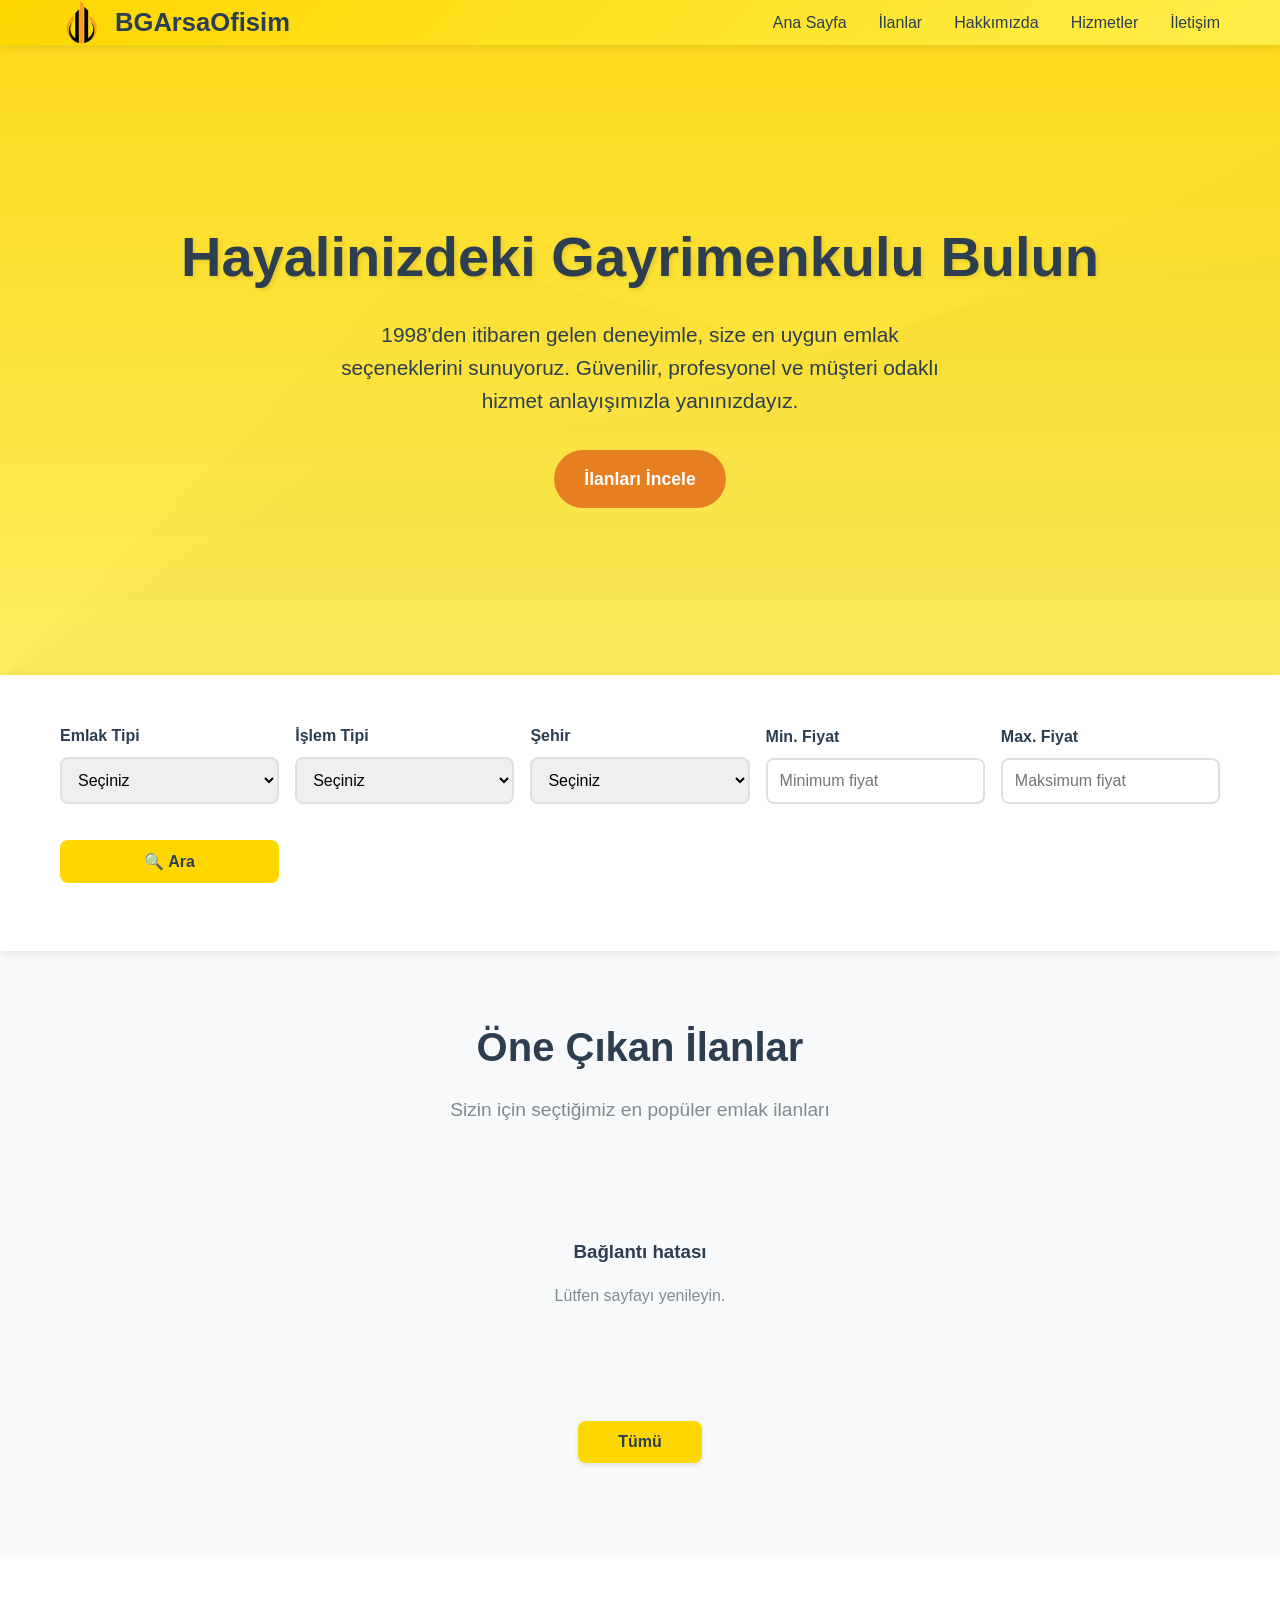
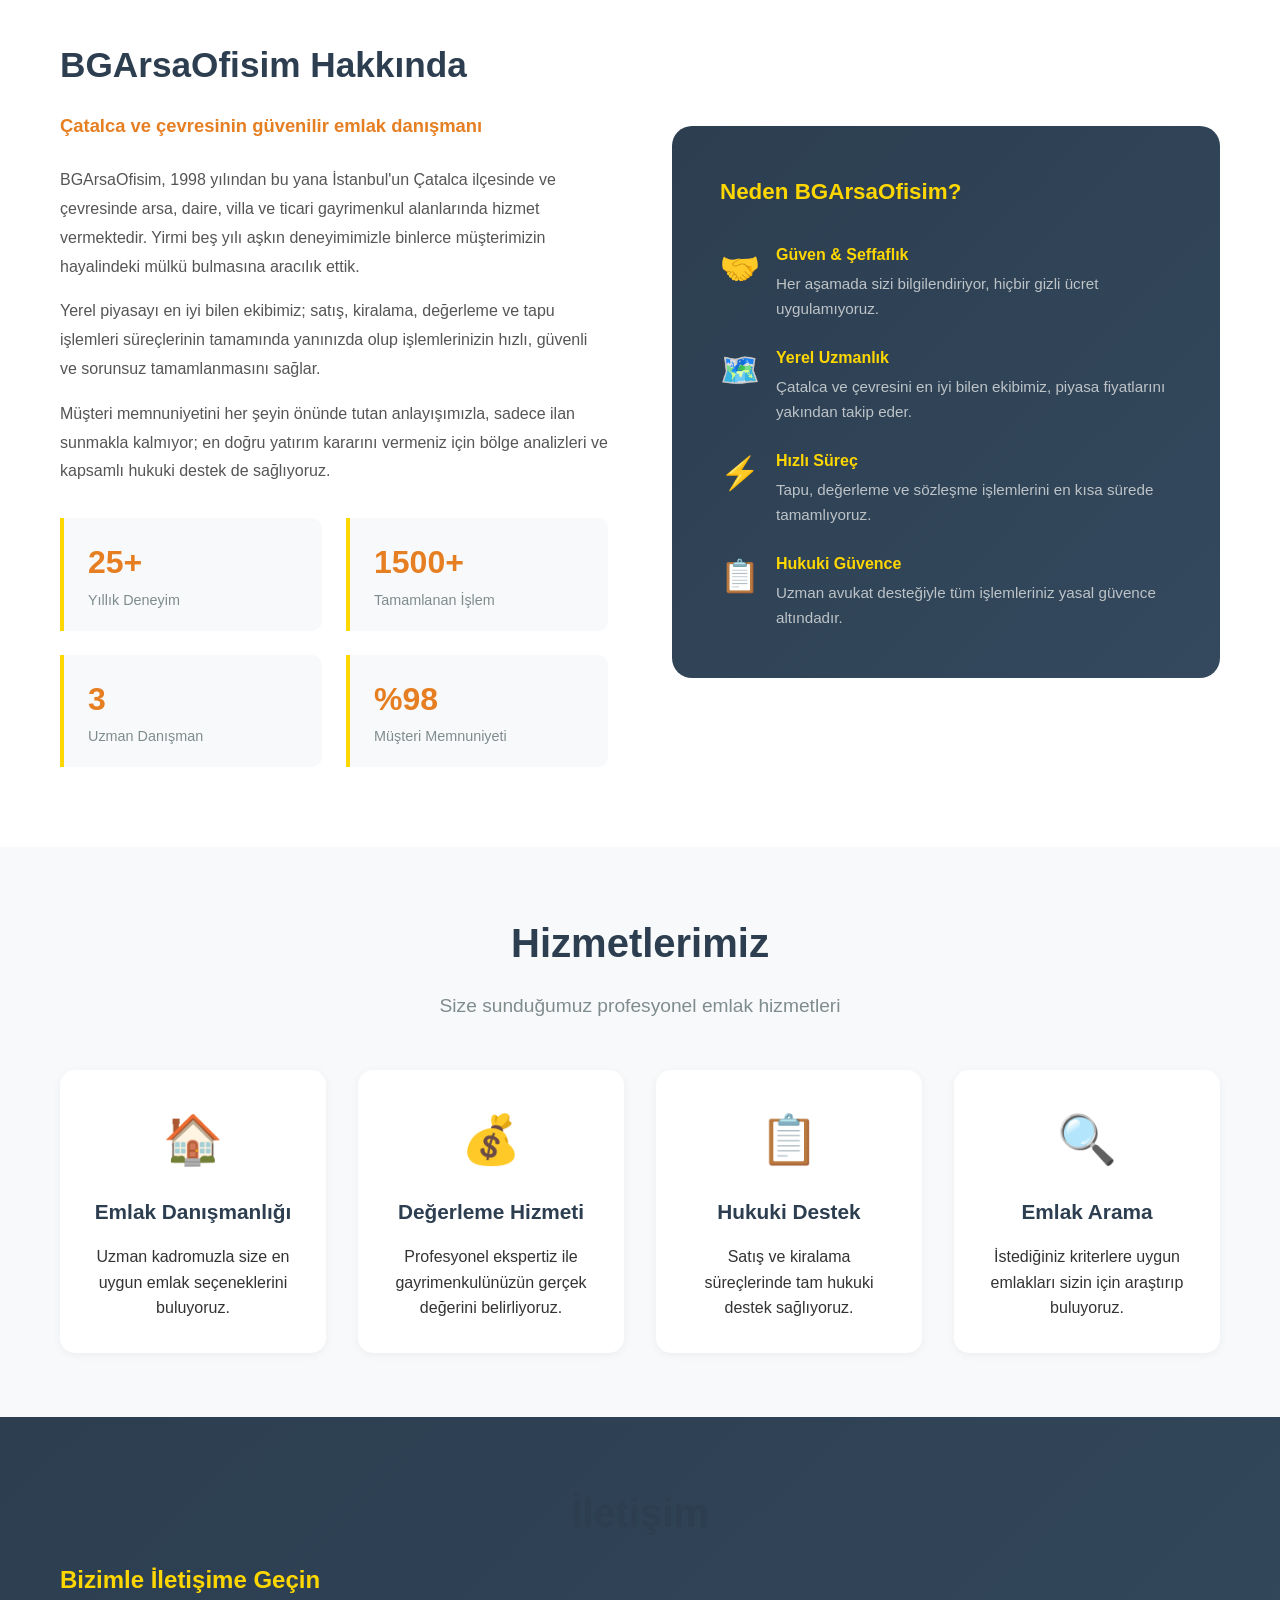
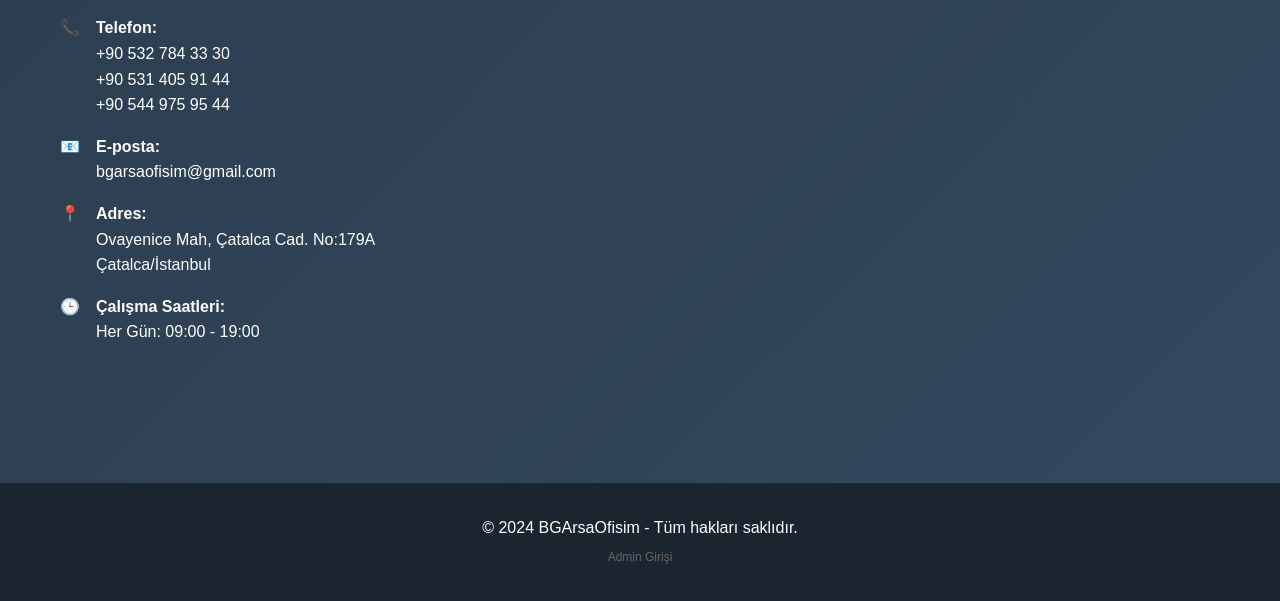
<file: index.html>
<!DOCTYPE html>
<html lang="tr">
<head>
    <meta charset="UTF-8">
    <meta name="viewport" content="width=device-width, initial-scale=1.0">
    <title>BGArsaOfisim - Güvenilir Emlak Danışmanınız</title>
    <link rel="icon" type="image/png" href="[data-uri]" />    <link rel="stylesheet" href="css/admin.css">
    <link rel="stylesheet" href="css/main.css">
</head>
<body>

    <!-- Header -->
    <header>
        <nav class="container">
            <a href="#" class="logo">
                <img src="assets/logo.png" alt="BGArsaOfisim Logo">
                BGArsaOfisim
            </a>
            <ul class="nav-links">
                <li><a href="#ana-sayfa">Ana Sayfa</a></li>
                <li><a href="#ilanlar">İlanlar</a></li>
                <li><a href="#hakkimizda">Hakkımızda</a></li>
                <li><a href="#hizmetler">Hizmetler</a></li>
                <li><a href="#iletisim">İletişim</a></li>
            </ul>
            <div class="mobile-menu">
                <span></span><span></span><span></span>
            </div>
        </nav>
    </header>

    <!-- Hero -->
    <section class="hero" id="ana-sayfa">
        <div class="container">
            <div class="hero-content">
                <h1>Hayalinizdeki Gayrimenkulu Bulun</h1>
                <p>1998'den itibaren gelen deneyimle, size en uygun emlak seçeneklerini sunuyoruz.
                   Güvenilir, profesyonel ve müşteri odaklı hizmet anlayışımızla yanınızdayız.</p>
                <a href="#ilanlar" class="cta-button">İlanları İncele</a>
            </div>
        </div>
    </section>

    <!-- Arama -->
    <section class="search-section">
        <div class="container">
            <div class="search-form">
                <div class="form-group">
                    <label for="emlak-tipi">Emlak Tipi</label>
                    <select id="emlak-tipi">
                        <option value="">Seçiniz</option>
                        <option value="daire">Daire</option>
                        <option value="villa">Villa</option>
                        <option value="arsa">Arsa</option>
                        <option value="is-yeri">İş Yeri</option>
                    </select>
                </div>
                <div class="form-group">
                    <label for="islem-tipi">İşlem Tipi</label>
                    <select id="islem-tipi">
                        <option value="">Seçiniz</option>
                        <option value="satilik">Satılık</option>
                        <option value="kiralik">Kiralık</option>
                    </select>
                </div>
                <div class="form-group">
                    <label for="sehir">Şehir</label>
                    <select id="sehir">
                        <option value="">Seçiniz</option>
                        <option value="istanbul">İstanbul</option>
                        <option value="ankara">Ankara</option>
                        <option value="izmir">İzmir</option>
                        <option value="bursa">Bursa</option>
                    </select>
                </div>
                <div class="form-group">
                    <label for="min-fiyat">Min. Fiyat</label>
                    <input type="number" id="min-fiyat" placeholder="Minimum fiyat">
                </div>
                <div class="form-group">
                    <label for="max-fiyat">Max. Fiyat</label>
                    <input type="number" id="max-fiyat" placeholder="Maksimum fiyat">
                </div>
                <div class="form-group">
                    <button type="button" class="search-button" onclick="searchProperties()">🔍 Ara</button>
                </div>
            </div>
        </div>
    </section>

    <!-- İlanlar -->
    <section class="listings-section" id="ilanlar">
        <div class="container">
            <h2 class="section-title">Öne Çıkan İlanlar</h2>
            <p class="section-subtitle">Sizin için seçtiğimiz en popüler emlak ilanları</p>
            <div class="property-grid" id="featuredPropertiesContainer"></div>
            <div class="show-all-button-container">
                <button id="showAllButton" class="show-all-btn">Tümü</button>
            </div>
            <div class="all-properties" id="allPropertiesSection">
                <div class="property-grid" id="allPropertiesContainer"></div>
            </div>
        </div>
    </section>

    <!-- Hakkımızda -->
    <section class="about-section" id="hakkimizda">
        <div class="container">
            <div class="about-grid">
                <div class="about-text">
                    <h2>BGArsaOfisim Hakkında</h2>
                    <p class="lead">Çatalca ve çevresinin güvenilir emlak danışmanı</p>
                    <p>
                        BGArsaOfisim, 1998 yılından bu yana İstanbul'un Çatalca ilçesinde ve
                        çevresinde arsa, daire, villa ve ticari gayrimenkul alanlarında hizmet
                        vermektedir. Yirmi beş yılı aşkın deneyimimizle binlerce müşterimizin
                        hayalindeki mülkü bulmasına aracılık ettik.
                    </p>
                    <p>
                        Yerel piyasayı en iyi bilen ekibimiz; satış, kiralama, değerleme ve
                        tapu işlemleri süreçlerinin tamamında yanınızda olup işlemlerinizin
                        hızlı, güvenli ve sorunsuz tamamlanmasını sağlar.
                    </p>
                    <p>
                        Müşteri memnuniyetini her şeyin önünde tutan anlayışımızla, sadece
                        ilan sunmakla kalmıyor; en doğru yatırım kararını vermeniz için
                        bölge analizleri ve kapsamlı hukuki destek de sağlıyoruz.
                    </p>
                    <div class="about-stats">
                        <div class="stat-box">
                            <div class="stat-number">25+</div>
                            <div class="stat-label">Yıllık Deneyim</div>
                        </div>
                        <div class="stat-box">
                            <div class="stat-number">1500+</div>
                            <div class="stat-label">Tamamlanan İşlem</div>
                        </div>
                        <div class="stat-box">
                            <div class="stat-number">3</div>
                            <div class="stat-label">Uzman Danışman</div>
                        </div>
                        <div class="stat-box">
                            <div class="stat-number">%98</div>
                            <div class="stat-label">Müşteri Memnuniyeti</div>
                        </div>
                    </div>
                </div>
                <div class="about-visual">
                    <h3>Neden BGArsaOfisim?</h3>
                    <div class="value-item">
                        <div class="value-icon">🤝</div>
                        <div class="value-text">
                            <strong>Güven & Şeffaflık</strong>
                            <p>Her aşamada sizi bilgilendiriyor, hiçbir gizli ücret uygulamıyoruz.</p>
                        </div>
                    </div>
                    <div class="value-item">
                        <div class="value-icon">🗺️</div>
                        <div class="value-text">
                            <strong>Yerel Uzmanlık</strong>
                            <p>Çatalca ve çevresini en iyi bilen ekibimiz, piyasa fiyatlarını yakından takip eder.</p>
                        </div>
                    </div>
                    <div class="value-item">
                        <div class="value-icon">⚡</div>
                        <div class="value-text">
                            <strong>Hızlı Süreç</strong>
                            <p>Tapu, değerleme ve sözleşme işlemlerini en kısa sürede tamamlıyoruz.</p>
                        </div>
                    </div>
                    <div class="value-item">
                        <div class="value-icon">📋</div>
                        <div class="value-text">
                            <strong>Hukuki Güvence</strong>
                            <p>Uzman avukat desteğiyle tüm işlemleriniz yasal güvence altındadır.</p>
                        </div>
                    </div>
                </div>
            </div>
        </div>
    </section>

    <!-- Hizmetler -->
    <section class="services-section" id="hizmetler">
        <div class="container">
            <h2 class="section-title">Hizmetlerimiz</h2>
            <p class="section-subtitle">Size sunduğumuz profesyonel emlak hizmetleri</p>
            <div class="services-grid">
                <div class="service-card">
                    <div class="service-icon">🏠</div>
                    <h3 class="service-title">Emlak Danışmanlığı</h3>
                    <p>Uzman kadromuzla size en uygun emlak seçeneklerini buluyoruz.</p>
                </div>
                <div class="service-card">
                    <div class="service-icon">💰</div>
                    <h3 class="service-title">Değerleme Hizmeti</h3>
                    <p>Profesyonel ekspertiz ile gayrimenkulünüzün gerçek değerini belirliyoruz.</p>
                </div>
                <div class="service-card">
                    <div class="service-icon">📋</div>
                    <h3 class="service-title">Hukuki Destek</h3>
                    <p>Satış ve kiralama süreçlerinde tam hukuki destek sağlıyoruz.</p>
                </div>
                <div class="service-card">
                    <div class="service-icon">🔍</div>
                    <h3 class="service-title">Emlak Arama</h3>
                    <p>İstediğiniz kriterlere uygun emlakları sizin için araştırıp buluyoruz.</p>
                </div>
            </div>
        </div>
    </section>

    <!-- İletişim -->
    <section class="contact-section" id="iletisim">
        <div class="container">
            <h2 class="section-title">İletişim</h2>
            <div class="contact-content">
                <div class="contact-info">
                    <h3>Bizimle İletişime Geçin</h3>
                    <div class="contact-item">
                        <span>📞</span>
                        <div>
                            <strong>Telefon:</strong><br>
                            +90 532 784 33 30<br>
                            +90 531 405 91 44<br>
                            +90 544 975 95 44
                        </div>
                    </div>
                    <div class="contact-item">
                        <span>📧</span>
                        <div>
                            <strong>E-posta:</strong><br>
                            bgarsaofisim@gmail.com
                        </div>
                    </div>
                    <div class="contact-item">
                        <span>📍</span>
                        <div>
                            <strong>Adres:</strong><br>
                            Ovayenice Mah, Çatalca Cad. No:179A<br>
                            Çatalca/İstanbul
                        </div>
                    </div>
                    <div class="contact-item">
                        <span>🕒</span>
                        <div>
                            <strong>Çalışma Saatleri:</strong><br>
                            Her Gün: 09:00 - 19:00
                        </div>
                    </div>
                </div>
                <div class="contact-map">
                    <iframe
                        src="https://www.google.com/maps/embed?pb=!1m18!1m12!1m3!1d96210.43308508895!2d28.267955197265625!3d41.10010909999998!2m3!1f0!2f0!3f0!3m2!1i1024!2i768!4f13.1!3m3!1m2!1s0x14b5430e52c6ba89%3A0xc28b9d8f265799ec!2sBG%20Arsaofisim!5e0!3m2!1str!2str!4v1754336334713!5m2!1str!2str"
                        allowfullscreen="" loading="lazy" referrerpolicy="no-referrer-when-downgrade">
                    </iframe>
                </div>
            </div>
        </div>
    </section>

    <!-- Footer -->
    <footer>
        <div class="container">
            <p>&copy; 2024 BGArsaOfisim - Tüm hakları saklıdır.</p>
            <a href="admin-login.html">Admin Girişi</a>
        </div>
    </footer>

    <!-- Modal -->
    <div id="propertyModal" class="modal">
        <div class="modal-content">
            <span class="close">&times;</span>
            <div id="modal-body"></div>
        </div>
    </div>

    <script src="js/main.js"></script>
</body>
</html>
</file>
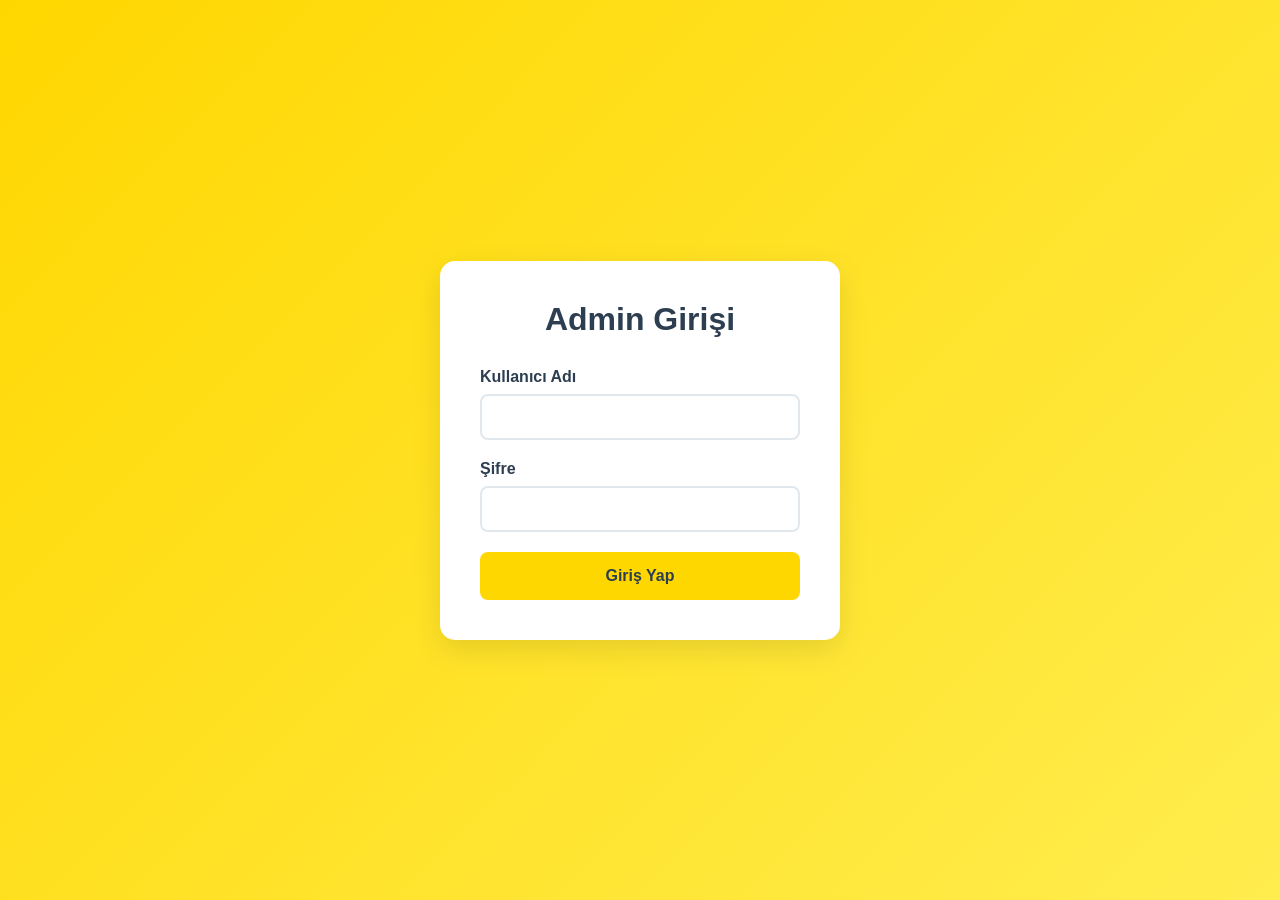
<file: admin-login.html>
<!DOCTYPE html>
<html lang="tr">
<head>
    <meta charset="UTF-8">
    <meta name="viewport" content="width=device-width, initial-scale=1.0">
    <title>BGArsaOfisim - Admin Girişi</title>
    <link rel="icon" type="image/png" href="[data-uri]" />    <link rel="stylesheet" href="css/admin.css">
    <link rel="stylesheet" href="css/auth.css">
</head>
<body>
    <div class="login-container">
        <h1>Admin Girişi</h1>
        <div id="error" class="error-message"></div>
        <form id="loginForm" onsubmit="return validateLogin(event)">
            <div class="form-group">
                <label for="username">Kullanıcı Adı</label>
                <input type="text" id="username" name="username" required autocomplete="username">
            </div>
            <div class="form-group">
                <label for="password">Şifre</label>
                <input type="password" id="password" name="password" required autocomplete="current-password">
            </div>
            <button type="submit" class="login-btn">Giriş Yap</button>
        </form>
    </div>
    <script src="js/auth.js"></script>
</body>
</html>
</file>
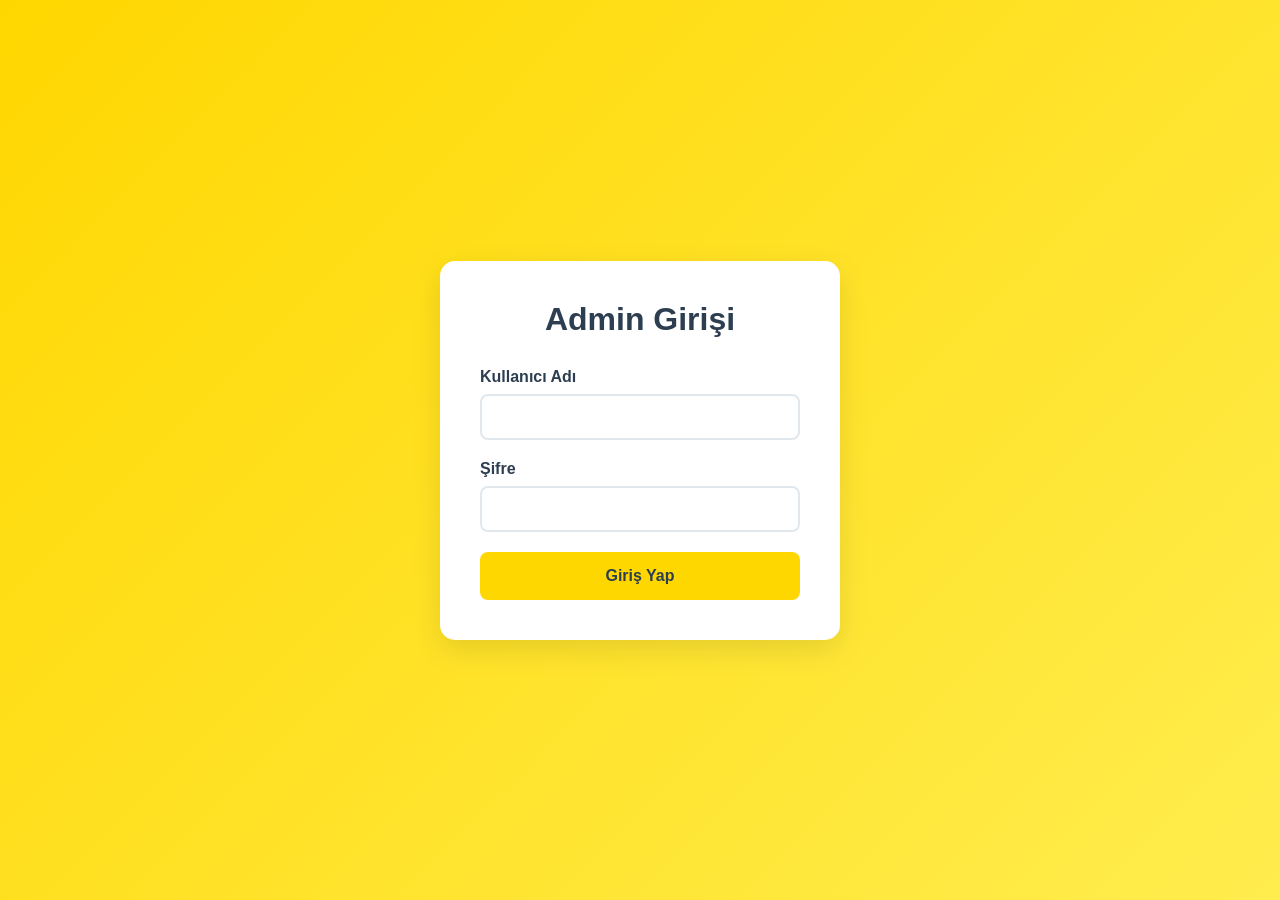
<file: admin-panel.html>
<!DOCTYPE html>
<html lang="tr">
<head>
    <meta charset="UTF-8">
    <meta name="viewport" content="width=device-width, initial-scale=1.0">
    <title>BGArsaOfisim - Admin Paneli</title>
    <link rel="icon" type="image/png" href="[data-uri]" />    <link rel="stylesheet" href="css/admin.css">
    <link rel="stylesheet" href="css/admin.css">
    <script src="https://upload-widget.cloudinary.com/global/all.js"></script>
</head>
<body>
    <div class="admin-container">
        <!-- Sidebar -->
        <div class="sidebar">
            <div class="sidebar-header">
                <h2>Admin Panel</h2>
            </div>
            <ul class="sidebar-menu">
                <li><a href="javascript:void(0)" class="active" onclick="showSection('dashboard')">📊 Dashboard</a></li>
                <li><a href="javascript:void(0)" onclick="showSection('add-property')">➕ Yeni İlan Ekle</a></li>
                <li><a href="javascript:void(0)" onclick="showSection('property-list')">📋 İlanları Düzenle</a></li>
                <li><a href="javascript:void(0)" onclick="logout()">🚪 Çıkış Yap</a></li>
            </ul>
        </div>

        <!-- Ana İçerik -->
        <div class="main-content">
            <!-- Dashboard -->
            <div id="dashboard" class="section">
                <h1 class="page-title">Dashboard</h1>
                <div class="dashboard-stats"></div>
            </div>

            <!-- Yeni İlan -->
            <div id="add-property" class="section" style="display:none;">
                <h1 class="page-title">Yeni İlan Ekle</h1>
                <div class="form-container">
                    <form id="propertyForm" onsubmit="return saveProperty(event)">
                        <div class="form-group">
                            <label>İlan Başlığı</label>
                            <input type="text" name="title" required placeholder="örn. Çatalca Merkez 3+1 Satılık Daire">
                        </div>
                        <div class="form-group">
                            <label>İlan Tipi</label>
                            <select name="type" required>
                                <option value="">Seçiniz</option>
                                <option value="satilik">Satılık</option>
                                <option value="kiralik">Kiralık</option>
                            </select>
                        </div>
                        <div class="form-group">
                            <label>Fiyat (₺)</label>
                            <input type="number" name="price" required placeholder="örn. 2500000">
                        </div>
                        <div class="form-group">
                            <label>Konum</label>
                            <input type="text" name="location" required placeholder="örn. Çatalca, İstanbul">
                        </div>
                        <div class="form-group">
                            <label>Özellikler (her satıra bir özellik)</label>
                            <textarea name="features" rows="5" placeholder="120 m²&#10;3+1&#10;2. Kat&#10;Balkonlu"></textarea>
                        </div>
                        <div class="form-group">
                            <label>Fotoğraflar</label>
                            <input type="file" name="images" multiple accept="image/*" onchange="previewImages(event)">
                            <div id="imagePreview" class="image-preview"></div>
                        </div>
                        <button type="submit" class="submit-btn">İlanı Kaydet</button>
                    </form>
                </div>
            </div>

            <!-- İlan Listesi -->
            <div id="property-list" class="section" style="display:none;">
                <h1 class="page-title">İlanları Düzenle</h1>
                <div id="propertyListContainer" class="property-list"></div>
            </div>
        </div>
    </div>

    <script src="js/admin.js"></script>
</body>
</html>
</file>
<file: css/admin.css>
* {
    margin: 0;
    padding: 0;
    box-sizing: border-box;
}

body {
    font-family: 'Arial', sans-serif;
    background: #f8f9fa;
}

.admin-container {
    display: grid;
    grid-template-columns: 250px 1fr;
    min-height: 100vh;
}

/* ─── Sidebar ─── */
.sidebar {
    background: #2c3e50;
    color: white;
    padding: 20px;
    min-height: 100vh;
    box-shadow: 2px 0 5px rgba(0,0,0,0.1);
}

.sidebar-header {
    padding: 20px 0;
    text-align: center;
    border-bottom: 1px solid rgba(255,255,255,0.1);
    margin-bottom: 20px;
}

.sidebar-header h2 {
    color: #ffd700;
    font-size: 24px;
    margin: 0;
}

.sidebar-menu {
    list-style: none;
    padding: 0;
    margin: 0;
}

.sidebar-menu li { margin-bottom: 10px; }

.sidebar-menu a {
    color: white;
    text-decoration: none;
    display: block;
    padding: 12px 15px;
    border-radius: 8px;
    transition: all 0.3s;
    cursor: pointer;
    font-weight: 500;
}

.sidebar-menu a:hover {
    background: rgba(255,255,255,0.1);
    transform: translateX(5px);
}

.sidebar-menu a.active {
    background: #ffd700;
    color: #2c3e50;
    font-weight: bold;
    box-shadow: 0 2px 5px rgba(0,0,0,0.2);
}

/* ─── Main Content ─── */
.main-content { padding: 30px; }

.page-title {
    margin-bottom: 30px;
    color: #2c3e50;
}

/* ─── Form ─── */
.form-container {
    background: white;
    padding: 30px;
    border-radius: 15px;
    box-shadow: 0 5px 15px rgba(0,0,0,0.1);
    max-width: 800px;
    margin: 0 auto;
}

.form-group { margin-bottom: 20px; }

.form-group label {
    display: block;
    margin-bottom: 8px;
    color: #2c3e50;
    font-weight: bold;
}

.form-group input,
.form-group select,
.form-group textarea {
    width: 100%;
    padding: 12px;
    border: 2px solid #e1e8ed;
    border-radius: 8px;
    font-size: 14px;
    transition: all 0.3s ease;
}

.form-group input:focus,
.form-group select:focus,
.form-group textarea:focus {
    outline: none;
    border-color: #ffd700;
    box-shadow: 0 0 0 3px rgba(255,215,0,0.1);
}

.form-group input[type="file"] {
    padding: 8px;
    border: 2px dashed #e1e8ed;
    background: #f8f9fa;
}

.image-preview {
    display: flex;
    flex-wrap: wrap;
    gap: 10px;
    margin-top: 10px;
    min-height: 150px;
    border: 2px dashed #e1e8ed;
    padding: 10px;
    border-radius: 8px;
    background: #f8f9fa;
}

.image-preview img {
    max-width: 150px;
    max-height: 150px;
    object-fit: cover;
    border-radius: 4px;
    box-shadow: 0 2px 5px rgba(0,0,0,0.1);
    transition: transform 0.3s ease;
}

.image-preview img:hover { transform: scale(1.05); }

.submit-btn {
    background: #ffd700;
    color: #2c3e50;
    padding: 12px 30px;
    border: none;
    border-radius: 8px;
    font-weight: bold;
    cursor: pointer;
    transition: all 0.3s;
    width: 100%;
    margin-top: 20px;
}

.submit-btn:hover {
    background: #ffed4e;
    transform: translateY(-2px);
    box-shadow: 0 5px 15px rgba(0,0,0,0.1);
}

.submit-btn:disabled {
    background: #e1e8ed;
    cursor: not-allowed;
    transform: none;
}

/* ─── Property List ─── */
.property-list {
    display: grid;
    grid-template-columns: repeat(auto-fill, minmax(300px, 1fr));
    gap: 20px;
    margin-top: 20px;
}

.property-card {
    background: white;
    border-radius: 10px;
    overflow: hidden;
    box-shadow: 0 5px 15px rgba(0,0,0,0.1);
    transition: transform 0.3s ease;
}

.property-card:hover { transform: translateY(-5px); }

.property-image {
    width: 100%;
    height: 200px;
    overflow: hidden;
    background: linear-gradient(45deg, #ffd700, #ffed4a);
    display: flex;
    align-items: center;
    justify-content: center;
    font-size: 3rem;
}

.property-card img {
    width: 100%;
    height: 200px;
    object-fit: cover;
    transition: transform 0.3s ease;
}

.property-card:hover img { transform: scale(1.05); }

.property-info { padding: 15px; }
.property-info h3 { color: #2c3e50; margin-bottom: 10px; }
.property-info p { color: #666; margin: 5px 0; }

.property-actions {
    padding: 15px;
    border-top: 1px solid #e1e8ed;
    display: flex;
    gap: 10px;
}

.edit-btn,
.delete-btn {
    padding: 8px 15px;
    border: none;
    border-radius: 5px;
    cursor: pointer;
    font-weight: bold;
    flex: 1;
    transition: all 0.3s ease;
}

.edit-btn {
    background: #ffd700;
    color: #2c3e50;
}

.edit-btn:hover {
    background: #ffed4e;
    transform: translateY(-2px);
}

.delete-btn {
    background: #e74c3c;
    color: white;
}

.delete-btn:hover {
    background: #c0392b;
    transform: translateY(-2px);
}

/* ─── Dashboard Stats ─── */
.dashboard-stats {
    display: grid;
    grid-template-columns: repeat(auto-fit, minmax(200px, 1fr));
    gap: 20px;
    margin-top: 10px;
}

.stat-card {
    background: white;
    padding: 25px;
    border-radius: 12px;
    box-shadow: 0 3px 10px rgba(0,0,0,0.08);
    border-left: 4px solid #ffd700;
}

.stat-card .stat-number {
    font-size: 2.5rem;
    font-weight: bold;
    color: #e67e22;
}

.stat-card .stat-label {
    color: #7f8c8d;
    font-size: 0.9rem;
    margin-top: 5px;
}
</file>
<file: css/main.css>
* {
    margin: 0;
    padding: 0;
    box-sizing: border-box;
}

body {
    font-family: 'Segoe UI', Tahoma, Geneva, Verdana, sans-serif;
    line-height: 1.6;
    color: #333;
    background-color: #f8f9fa;
}

.container {
    max-width: 1200px;
    margin: 0 auto;
    padding: 0 20px;
}

/* ─── Header ─── */
header {
    background: linear-gradient(135deg, #ffd700, #ffed4a);
    box-shadow: 0 2px 10px rgba(0,0,0,0.1);
    position: sticky;
    top: 0;
    z-index: 100;
}

nav {
    display: flex;
    justify-content: space-between;
    align-items: center;
    padding: 1rem 0;
}

.logo {
    display: flex;
    align-items: center;
    gap: 10px;
    font-size: 1.6rem;
    font-weight: bold;
    color: #2c3e50;
    text-decoration: none;
}

.logo img {
    height: 45px;
    width: auto;
}

.nav-links {
    display: flex;
    list-style: none;
    gap: 2rem;
}

.nav-links a {
    text-decoration: none;
    color: #2c3e50;
    font-weight: 500;
    transition: color 0.3s;
}

.nav-links a:hover {
    color: #e67e22;
}

.mobile-menu {
    display: none;
    flex-direction: column;
    cursor: pointer;
}

.mobile-menu span {
    width: 25px;
    height: 3px;
    background: #2c3e50;
    margin: 3px 0;
    transition: 0.3s;
}

/* ─── Hero ─── */
.hero {
    background: linear-gradient(rgba(255,215,0,0.88), rgba(255,237,74,0.88)),
                url('data:image/svg+xml,<svg xmlns="http://www.w3.org/2000/svg" viewBox="0 0 1200 600"><rect fill="%23f0f0f0" width="1200" height="600"/><polygon fill="%23ddd" points="0,600 400,200 800,300 1200,100 1200,600"/><polygon fill="%23ccc" points="0,600 300,400 600,350 900,250 1200,200 1200,600"/></svg>');
    background-size: cover;
    background-position: center;
    height: 70vh;
    display: flex;
    align-items: center;
    text-align: center;
    color: #2c3e50;
}

.hero-content h1 {
    font-size: 3.5rem;
    margin-bottom: 1rem;
    text-shadow: 2px 2px 4px rgba(0,0,0,0.1);
}

.hero-content p {
    font-size: 1.3rem;
    margin-bottom: 2rem;
    max-width: 600px;
    margin-left: auto;
    margin-right: auto;
}

.cta-button {
    background: #e67e22;
    color: white;
    padding: 15px 30px;
    text-decoration: none;
    border-radius: 50px;
    font-size: 1.1rem;
    font-weight: bold;
    transition: all 0.3s;
    display: inline-block;
}

.cta-button:hover {
    background: #d35400;
    transform: translateY(-2px);
    box-shadow: 0 5px 15px rgba(0,0,0,0.2);
}

/* ─── Search ─── */
.search-section {
    background: white;
    padding: 3rem 0;
    box-shadow: 0 2px 10px rgba(0,0,0,0.1);
}

.search-form {
    display: grid;
    grid-template-columns: repeat(auto-fit, minmax(200px, 1fr));
    gap: 1rem;
    align-items: end;
}

.form-group {
    display: flex;
    flex-direction: column;
}

.form-group label {
    margin-bottom: 0.5rem;
    font-weight: 600;
    color: #2c3e50;
}

.form-group select,
.form-group input {
    padding: 12px;
    border: 2px solid #e0e0e0;
    border-radius: 8px;
    font-size: 1rem;
    transition: border-color 0.3s;
}

.form-group select:focus,
.form-group input:focus {
    outline: none;
    border-color: #ffd700;
}

.search-button {
    background: #ffd700;
    color: #2c3e50;
    padding: 12px 24px;
    border: none;
    border-radius: 8px;
    font-size: 1rem;
    font-weight: bold;
    cursor: pointer;
    transition: all 0.3s;
}

.search-button:hover {
    background: #ffed4a;
    transform: translateY(-1px);
}

/* ─── Listings ─── */
.listings-section {
    padding: 4rem 0;
}

.section-title {
    text-align: center;
    font-size: 2.5rem;
    margin-bottom: 1rem;
    color: #2c3e50;
}

.section-subtitle {
    text-align: center;
    font-size: 1.2rem;
    color: #7f8c8d;
    margin-bottom: 3rem;
}

.property-grid {
    display: grid;
    grid-template-columns: repeat(auto-fit, minmax(350px, 1fr));
    gap: 2rem;
    margin-bottom: 3rem;
}

.property-card {
    background: white;
    border-radius: 15px;
    overflow: hidden;
    box-shadow: 0 5px 20px rgba(0,0,0,0.1);
    transition: all 0.3s;
    cursor: pointer;
}

.property-card:hover {
    transform: translateY(-5px);
    box-shadow: 0 10px 30px rgba(0,0,0,0.15);
}

.property-image {
    height: 250px;
    background: linear-gradient(45deg, #ffd700, #ffed4a);
    display: flex;
    align-items: center;
    justify-content: center;
    position: relative;
    overflow: hidden;
}

.property-image img {
    width: 100%;
    height: 100%;
    object-fit: cover;
}

.no-image {
    font-size: 3rem;
}

.property-badge {
    position: absolute;
    top: 15px;
    right: 15px;
    color: white;
    padding: 5px 15px;
    border-radius: 20px;
    font-size: 0.9rem;
    font-weight: bold;
}

.badge-sale  { background-color: #e74c3c; }
.badge-rent  { background-color: #3498db; }

.property-content {
    padding: 1.5rem;
}

.property-title {
    font-size: 1.3rem;
    font-weight: bold;
    margin-bottom: 0.5rem;
    color: #2c3e50;
}

.property-location {
    color: #7f8c8d;
    margin-bottom: 1rem;
    display: flex;
    align-items: center;
    gap: 0.5rem;
}

.property-details {
    display: flex;
    justify-content: space-between;
    margin-bottom: 1rem;
    font-size: 0.9rem;
    color: #7f8c8d;
    flex-wrap: wrap;
    gap: 0.5rem;
}

.property-price {
    font-size: 1.5rem;
    font-weight: bold;
    color: #e67e22;
    margin-bottom: 1rem;
}

.property-button {
    width: 100%;
    background: #ffd700;
    color: #2c3e50;
    padding: 12px;
    border: none;
    border-radius: 8px;
    font-weight: bold;
    cursor: pointer;
    transition: all 0.3s;
}

.property-button:hover { background: #ffed4a; }

/* ─── Show All Button ─── */
.show-all-button-container {
    text-align: center;
    margin: 30px 0;
}

.show-all-btn {
    background: #ffd700;
    color: #2c3e50;
    padding: 12px 40px;
    border: none;
    border-radius: 8px;
    font-size: 16px;
    font-weight: bold;
    cursor: pointer;
    transition: all 0.3s ease;
    box-shadow: 0 2px 5px rgba(0,0,0,0.1);
}

.show-all-btn:hover {
    background: #ffed4e;
    transform: translateY(-2px);
    box-shadow: 0 4px 10px rgba(0,0,0,0.15);
}

.all-properties {
    max-height: 0;
    overflow: hidden;
    transition: max-height 0.5s ease-in-out;
}

.all-properties.show { max-height: 5000px; }

/* ─── Hakkımızda ─── */
.about-section {
    background: white;
    padding: 5rem 0;
}

.about-grid {
    display: grid;
    grid-template-columns: 1fr 1fr;
    gap: 4rem;
    align-items: center;
}

.about-text h2 {
    font-size: 2.2rem;
    color: #2c3e50;
    margin-bottom: 1rem;
}

.about-text .lead {
    font-size: 1.15rem;
    color: #e67e22;
    font-weight: 600;
    margin-bottom: 1.5rem;
}

.about-text p {
    color: #555;
    margin-bottom: 1rem;
    line-height: 1.8;
}

.about-stats {
    display: grid;
    grid-template-columns: 1fr 1fr;
    gap: 1.5rem;
    margin-top: 2rem;
}

.stat-box {
    background: #f8f9fa;
    border-left: 4px solid #ffd700;
    padding: 1.2rem 1.5rem;
    border-radius: 0 10px 10px 0;
}

.stat-number {
    font-size: 2rem;
    font-weight: bold;
    color: #e67e22;
}

.stat-label {
    color: #7f8c8d;
    font-size: 0.9rem;
}

.about-visual {
    background: linear-gradient(135deg, #2c3e50, #34495e);
    border-radius: 20px;
    padding: 3rem;
    color: white;
    display: flex;
    flex-direction: column;
    gap: 1.5rem;
}

.about-visual h3 {
    color: #ffd700;
    font-size: 1.4rem;
    margin-bottom: 0.5rem;
}

.value-item {
    display: flex;
    align-items: flex-start;
    gap: 1rem;
}

.value-icon {
    font-size: 2rem;
    flex-shrink: 0;
}

.value-text strong {
    display: block;
    color: #ffd700;
    margin-bottom: 0.3rem;
}

.value-text p {
    color: #bdc3c7;
    font-size: 0.95rem;
}

/* ─── Services ─── */
.services-section {
    background: #f8f9fa;
    padding: 4rem 0;
}

.services-grid {
    display: grid;
    grid-template-columns: repeat(auto-fit, minmax(250px, 1fr));
    gap: 2rem;
}

.service-card {
    text-align: center;
    padding: 2rem;
    border-radius: 15px;
    background: white;
    transition: all 0.3s;
    box-shadow: 0 2px 10px rgba(0,0,0,0.05);
}

.service-card:hover {
    background: #ffd700;
    transform: translateY(-5px);
    box-shadow: 0 8px 20px rgba(0,0,0,0.1);
}

.service-icon {
    font-size: 3rem;
    margin-bottom: 1rem;
}

.service-title {
    font-size: 1.3rem;
    font-weight: bold;
    margin-bottom: 1rem;
    color: #2c3e50;
}

/* ─── Contact ─── */
.contact-section {
    background: linear-gradient(135deg, #2c3e50, #34495e);
    color: white;
    padding: 4rem 0;
}

.contact-content {
    display: grid;
    grid-template-columns: repeat(auto-fit, minmax(300px, 1fr));
    gap: 3rem;
}

.contact-info h3 {
    font-size: 1.5rem;
    margin-bottom: 1rem;
    color: #ffd700;
}

.contact-item {
    display: flex;
    align-items: flex-start;
    gap: 1rem;
    margin-bottom: 1rem;
}

.contact-map iframe {
    border: 0;
    border-radius: 10px;
    width: 100%;
    height: 450px;
}

/* ─── Footer ─── */
footer {
    background: #1a252f;
    color: white;
    text-align: center;
    padding: 2rem 0;
}

footer a {
    color: #666;
    text-decoration: none;
    font-size: 12px;
    display: inline-block;
    margin-top: 8px;
}

footer a:hover { color: #999; }

/* ─── Modal ─── */
.modal {
    display: none;
    position: fixed;
    z-index: 1000;
    left: 0;
    top: 0;
    width: 100%;
    height: 100%;
    background-color: rgba(0,0,0,0.5);
}

.modal-content {
    background-color: white;
    margin: 5% auto;
    padding: 2rem;
    border-radius: 15px;
    width: 90%;
    max-width: 600px;
    max-height: 80vh;
    overflow-y: auto;
}

.close {
    color: #aaa;
    float: right;
    font-size: 28px;
    font-weight: bold;
    cursor: pointer;
}

.close:hover { color: #000; }

/* ─── Empty State ─── */
.empty-state {
    text-align: center;
    padding: 4rem 2rem;
    color: #7f8c8d;
}

.empty-state h3 {
    margin-bottom: 1rem;
    color: #2c3e50;
}

/* ─── Responsive ─── */
@media (max-width: 768px) {
    .nav-links { display: none; }
    .mobile-menu { display: flex; }
    .hero-content h1 { font-size: 2.5rem; }
    .search-form { grid-template-columns: 1fr; }
    .property-grid { grid-template-columns: 1fr; }
    .about-grid { grid-template-columns: 1fr; }
    .about-stats { grid-template-columns: 1fr 1fr; }
}
</file>
<file: css/auth.css>
* {
    margin: 0;
    padding: 0;
    box-sizing: border-box;
}

body {
    font-family: 'Arial', sans-serif;
    background: linear-gradient(135deg, #ffd700, #ffed4e);
    height: 100vh;
    display: flex;
    align-items: center;
    justify-content: center;
}

.login-container {
    background: white;
    padding: 40px;
    border-radius: 15px;
    box-shadow: 0 10px 30px rgba(0,0,0,0.1);
    width: 100%;
    max-width: 400px;
}

.login-container h1 {
    text-align: center;
    color: #2c3e50;
    margin-bottom: 30px;
}

.form-group {
    margin-bottom: 20px;
}

.form-group label {
    display: block;
    margin-bottom: 8px;
    color: #2c3e50;
    font-weight: bold;
}

.form-group input {
    width: 100%;
    padding: 12px;
    border: 2px solid #e1e8ed;
    border-radius: 8px;
    font-size: 16px;
    transition: border-color 0.3s;
}

.form-group input:focus {
    outline: none;
    border-color: #ffd700;
}

.login-btn {
    width: 100%;
    padding: 15px;
    background: #ffd700;
    border: none;
    border-radius: 8px;
    color: #2c3e50;
    font-size: 16px;
    font-weight: bold;
    cursor: pointer;
    transition: all 0.3s;
}

.login-btn:hover {
    background: #ffed4e;
    transform: translateY(-2px);
}

.error-message {
    color: #e74c3c;
    text-align: center;
    margin-bottom: 20px;
    display: none;
    padding: 10px;
    background: #fdf0ef;
    border-radius: 6px;
}
</file>
